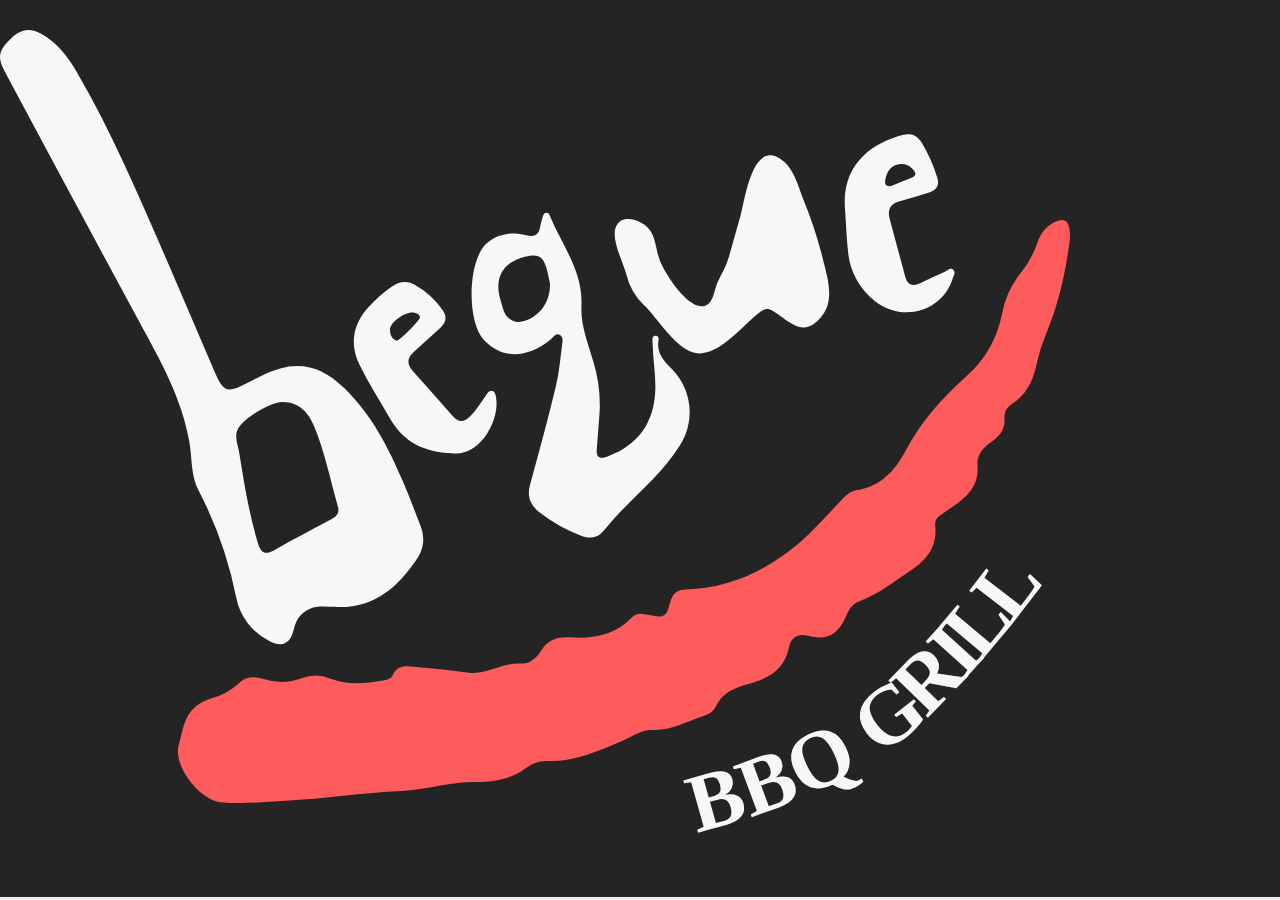
<file: menu.html>
<!DOCTYPE html>
<html lang="en">
<head>
    <meta charset="UTF-8">
    <meta name="viewport" content="width=device-width, initial-scale=1.0">
    <meta http-equiv="X-UA-Compatible" content="ie=edge">
    <link rel="stylesheet" href="style.css">
    <link rel="stylesheet" href="SFMenu.css">
    <title>SF Menu</title>
    <header class="header">
        <img src="logo.svg" alt="logo">
    </header>
</head>
<body>
    
</body>
</html>
</file>
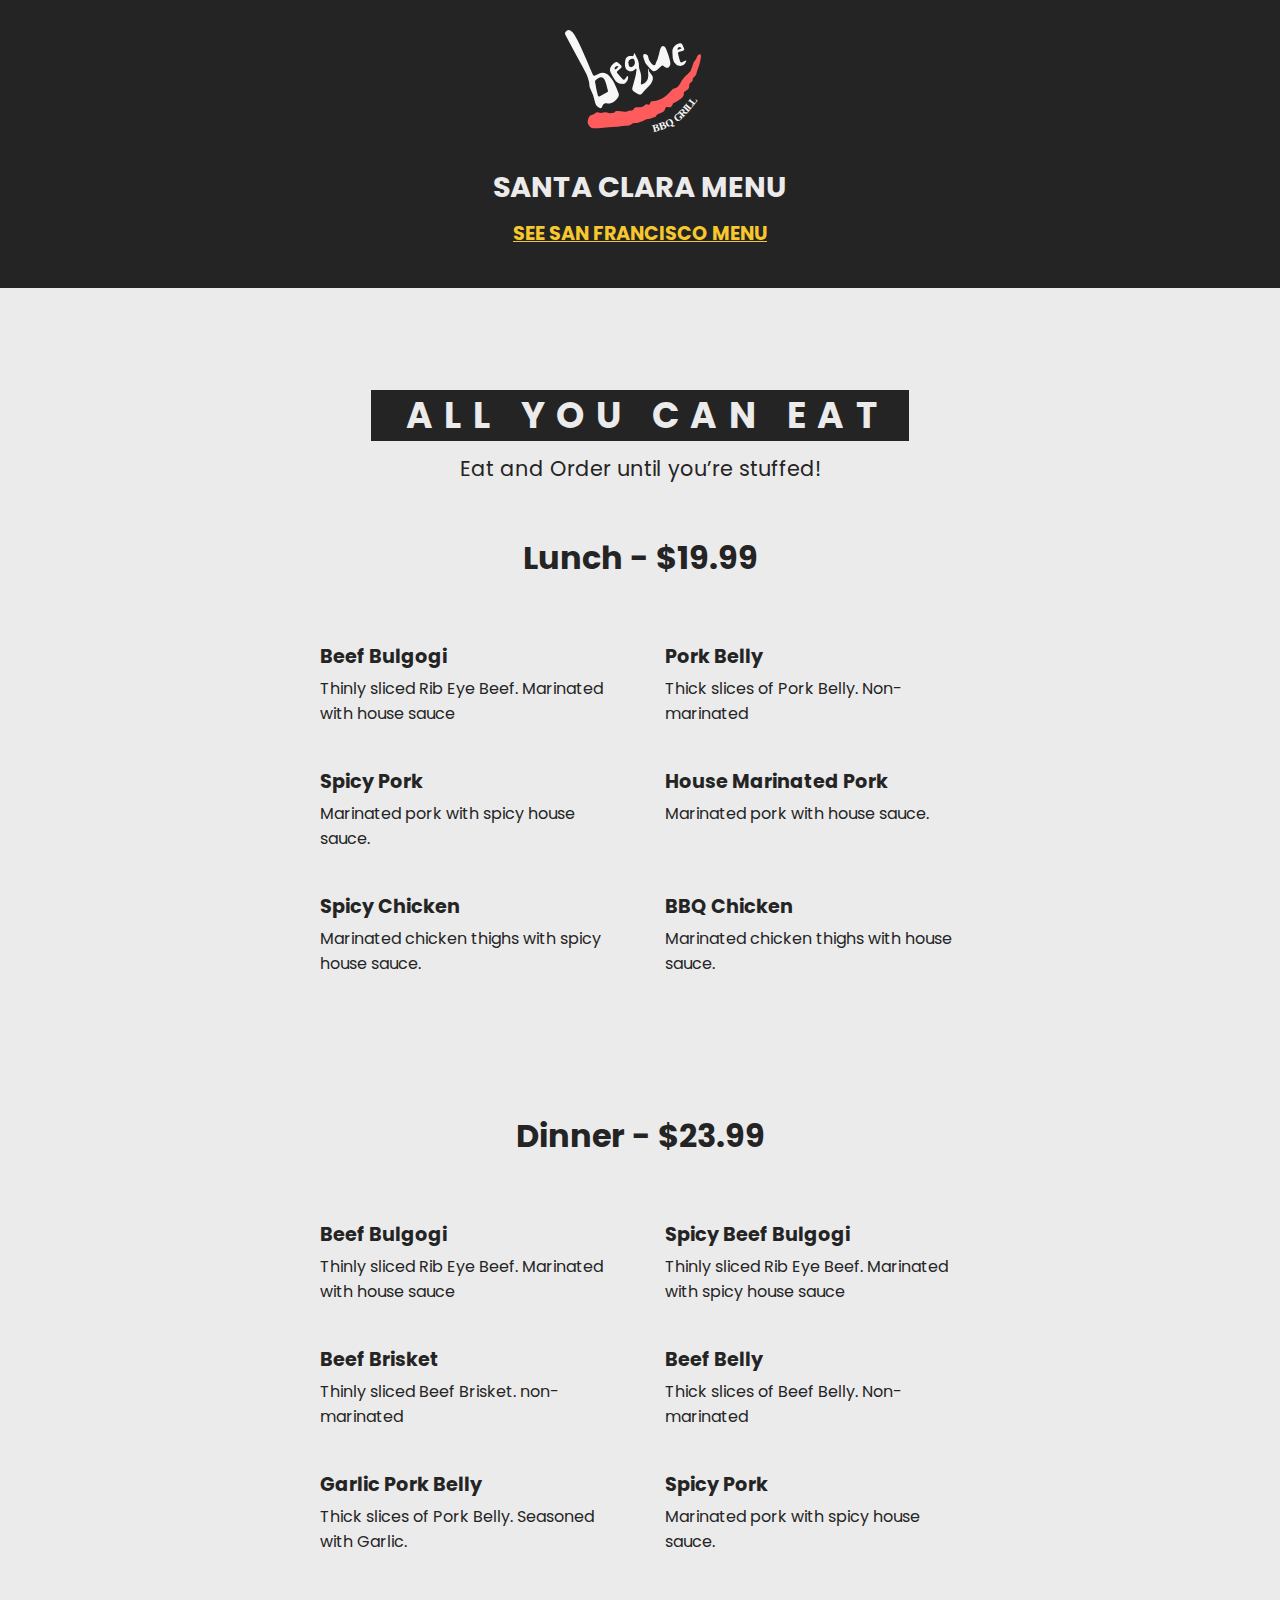
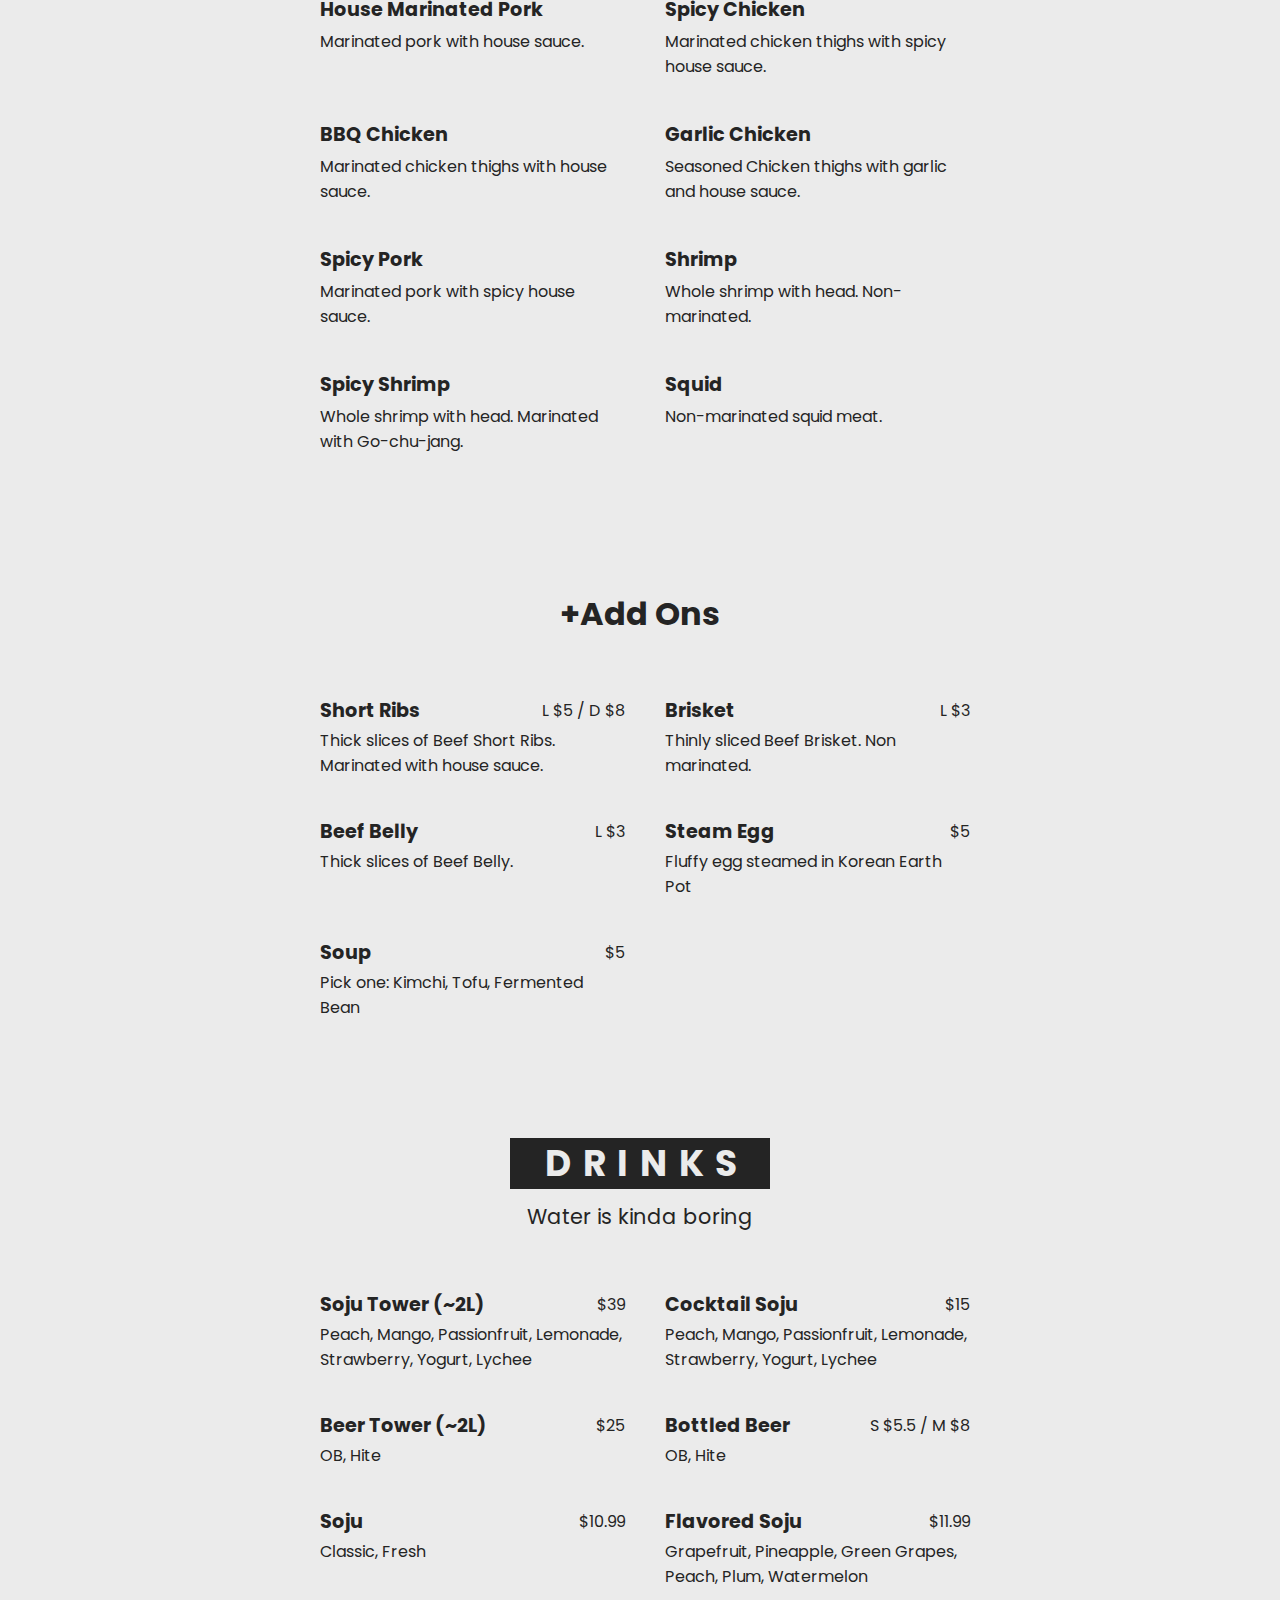
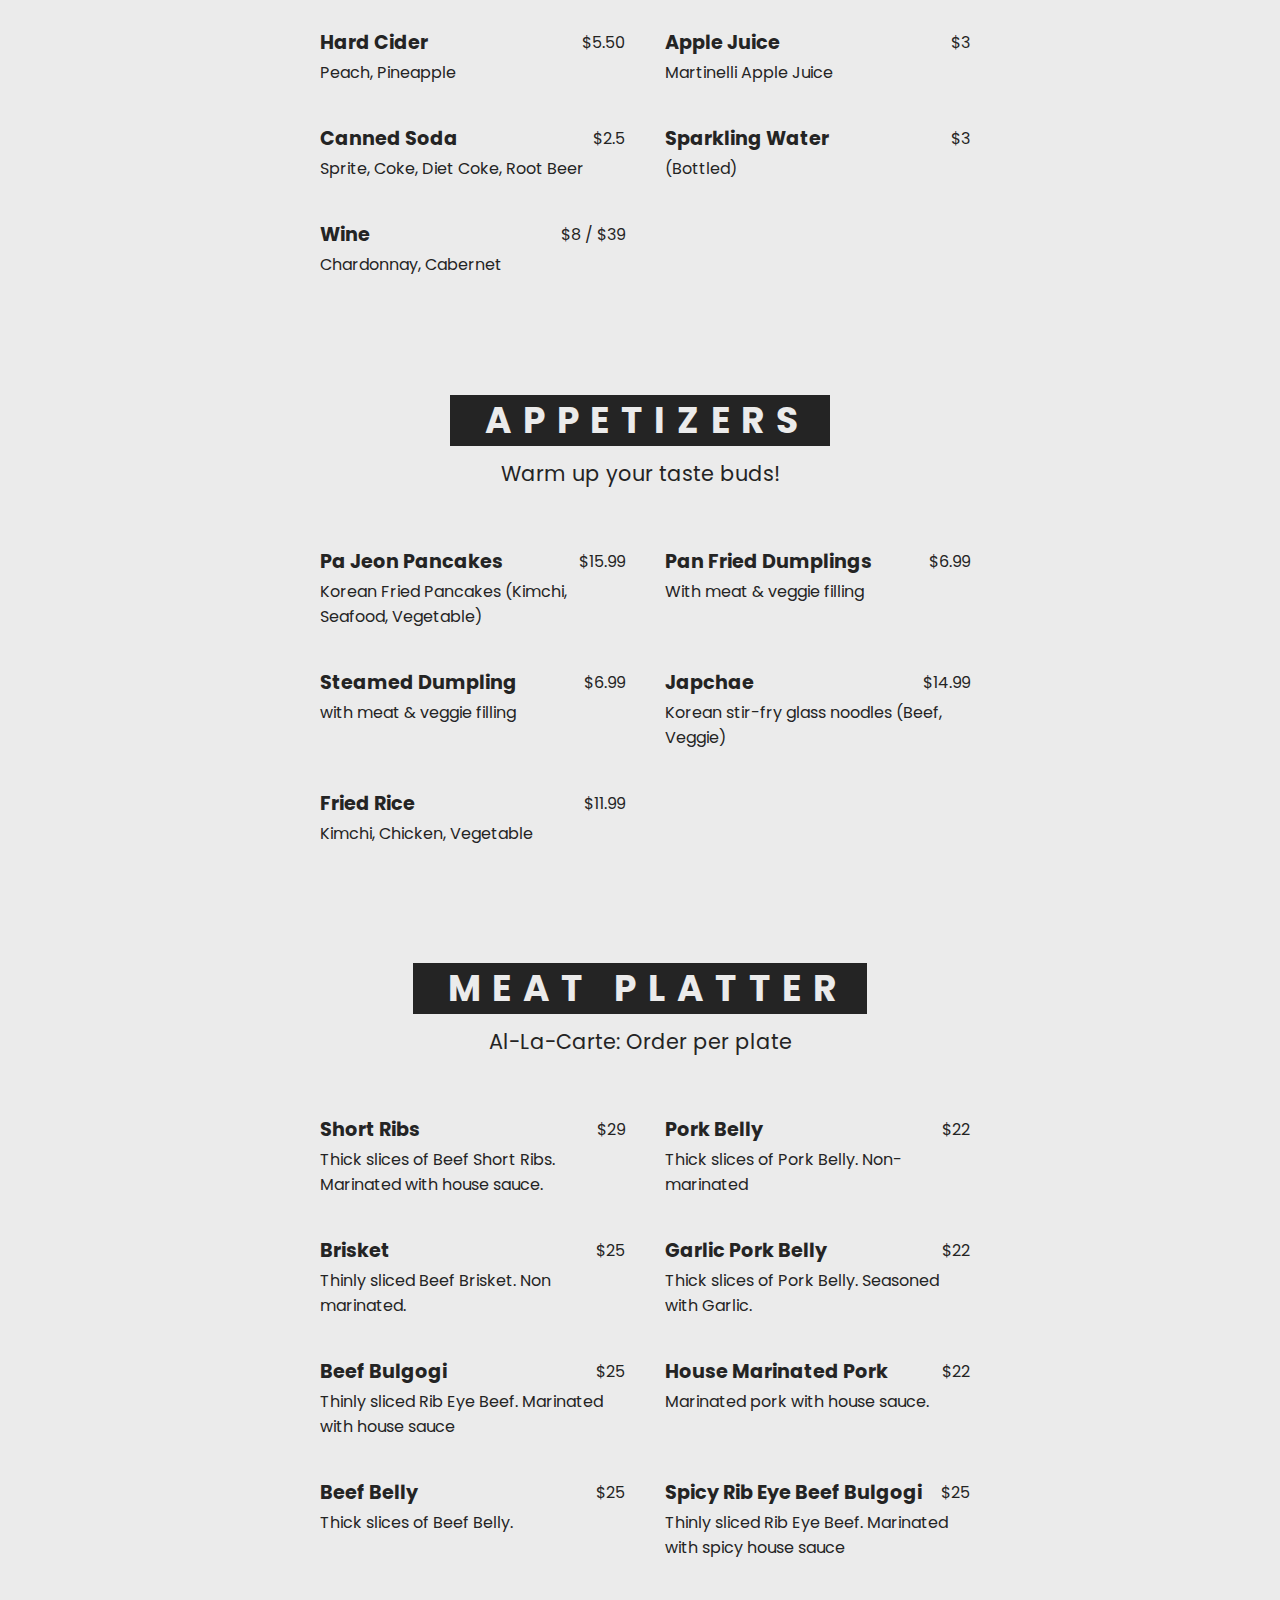
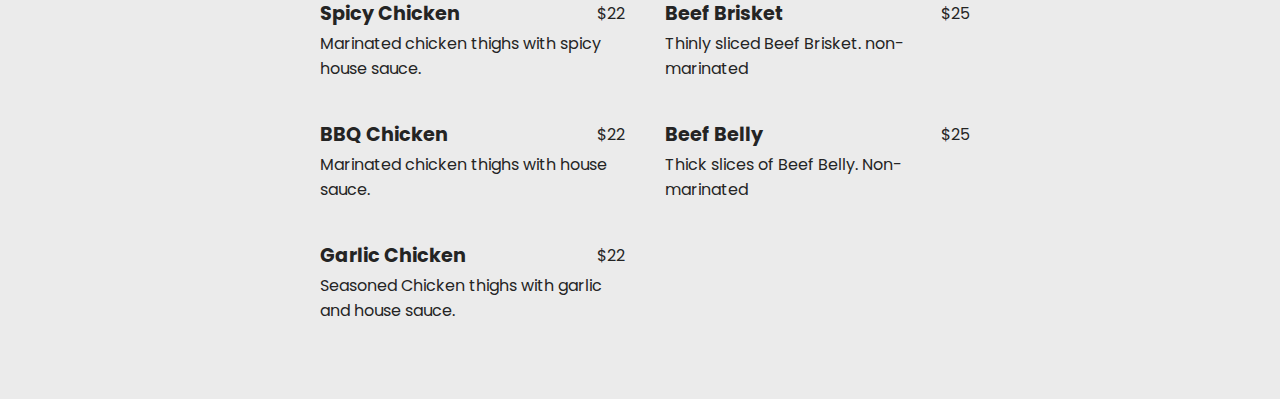
<file: SC_Menu.html>
<!DOCTYPE html>
<html lang="en">

<head>
    <meta charset="UTF-8">
    <meta name="viewport" content="width=device-width, initial-scale=1.0">
    <meta http-equiv="X-UA-Compatible" content="ie=edge">
    <link
    href="https://fonts.googleapis.com/css?family=Poppins:400,400i,500,500i,600,600i,700,700i,800,800i&display=swap"
    rel="stylesheet">
    <link rel="stylesheet" href="style.css">
    <link rel="stylesheet" href="SFMenu.css">
    <title>Santa Clara Menu</title>

</head>

<body>
    <header class="header">
        <a href="index.html"><img class="logo1" src="logo.svg"></a>
        <div class="menu-location">
            <span class ="location-title">SANTA CLARA MENU</span>
            <a href="SF_Menu.html">SEE SAN FRANCISCO MENU</a>
        </div>

    </header>

    <section class="menu-title">
        <h2><span class="highlight">ALL YOU CAN EAT</span></h2>
        <h3>Eat and Order until you’re stuffed!</h3>
        <p class="subheader">Lunch - $19.99</p>
    </section>


    <section class="menu-info">

        <div class="item">
            <p class="item-name">Beef Bulgogi</p>
            <p class="item-description">Thinly sliced Rib Eye Beef. Marinated with house sauce</p>
        </div>
        <div class="item">
            <p class="item-name">Pork Belly</p>
            <p class="item-description">Thick slices of Pork Belly. Non-marinated</p>
        </div>
        <div class="item">
            <p class="item-name">Spicy Pork</p>
            <p class="item-description">Marinated pork with spicy house sauce.</p>
        </div>
        <div class="item">
            <p class="item-name">House Marinated Pork</p>
            <p class="item-description">Marinated pork with house sauce.</p>
        </div>
        <div class="item">
            <p class="item-name">Spicy Chicken</p>
            <p class="item-description">Marinated chicken thighs with spicy house sauce.</p>
        </div>
        <div class="item">
            <p class="item-name">BBQ Chicken</p>
            <p class="item-description">Marinated chicken thighs with house sauce.</p>
        </div>

    </section>

    <section class="menu-title">
        <p class="subheader">Dinner - $23.99</p>
    </section>


    <section class="menu-info">

        <div class="item">
            <p class="item-name">Beef Bulgogi</p>
            <p class="item-description">Thinly sliced Rib Eye Beef. Marinated with house sauce</p>
        </div>
        <div class="item">
            <p class="item-name">Spicy Beef Bulgogi</p>
            <p class="item-description">Thinly sliced Rib Eye Beef. Marinated with spicy house sauce </p>
        </div>
        <div class="item">
            <p class="item-name">Beef Brisket</p>
            <p class="item-description">Thinly sliced Beef Brisket. non-marinated</p>
        </div>
        <div class="item">
            <p class="item-name">Beef Belly</p>
            <p class="item-description">Thick slices of Beef Belly. Non-marinated</p>
        </div>
        <div class="item">
            <p class="item-name">Garlic Pork Belly </p>
            <p class="item-description">Thick slices of Pork Belly. Seasoned with Garlic. </p>
        </div>
        <div class="item">
            <p class="item-name">Spicy Pork</p>
            <p class="item-description">Marinated pork with spicy house sauce. </p>
        </div>
        <div class="item">
            <p class="item-name">House Marinated Pork </p>
            <p class="item-description">Marinated pork with house sauce. </p>
        </div>
        <div class="item">
            <p class="item-name">Spicy Chicken </p>
            <p class="item-description">Marinated chicken thighs with spicy house sauce. </p>
        </div>
        <div class="item">
            <p class="item-name">BBQ Chicken </p>
            <p class="item-description">Marinated chicken thighs with house sauce. </p>
        </div>
        <div class="item">
            <p class="item-name">Garlic Chicken </p>
            <p class="item-description">Seasoned Chicken thighs with garlic and house sauce. </p>
        </div>
        <div class="item">
            <p class="item-name">Spicy Pork</p>
            <p class="item-description">Marinated pork with spicy house sauce.</p>
        </div>
        <div class="item">
            <p class="item-name">Shrimp </p>
            <p class="item-description">Whole shrimp with head. Non-marinated. </p>
        </div>
        <div class="item">
            <p class="item-name">Spicy Shrimp </p>
            <p class="item-description">Whole shrimp with head. Marinated with Go-chu-jang. </p>
        </div>
        <div class="item">
            <p class="item-name">Squid </p>
            <p class="item-description">Non-marinated squid meat. </p>
        </div>

    </section>


    <section class="menu-title">
        <p class="subheader">+Add Ons</p>
    </section>


    <section class="menu-info">

        <div class="item">
            <div class="item-price">
                <p class="item-name">Short Ribs</p>
                <p class="price">L $5 / D $8 </p>
            </div>
            <p class="item-description">Thick slices of Beef Short Ribs. Marinated with house sauce. </p>
        </div>
        <div class="item">
            <div class="item-price">
                <p class="item-name">Brisket</p>
                <p class="price">L $3 </p>
            </div>
            <p class="item-description">Thinly sliced Beef Brisket. Non marinated. </p>
        </div>
        <div class="item">
            <div class="item-price">
                <p class="item-name">Beef Belly</p>
                <p class="price">L $3 </p>
            </div>
            <p class="item-description">Thick slices of Beef Belly. </p>
        </div>
        <div class="item">
            <div class="item-price">
                <p class="item-name">Steam Egg </p>
                <p class="price">$5 </p>
            </div>
            <p class="item-description">Fluffy egg steamed in Korean Earth Pot </p>
        </div>
        <div class="item">
            <div class="item-price">
                <p class="item-name">Soup </p>
                <p class="price">$5</p>
            </div>
            <p class="item-description">Pick one: Kimchi, Tofu, Fermented Bean </p>
        </div>
    </section>

    <section class="menu-title">
        <h2><span class="highlight">DRINKS</span></h2>
        <h3>Water is kinda boring</h3>
    </section>

    <section class="menu-info">

        <div class="item">
            <div class="item-price">
                <p class="item-name">Soju Tower (~2L)</p>
                <p class="price">$39</p>
            </div>
            <p class="item-description">Peach, Mango, Passionfruit, Lemonade, Strawberry, Yogurt, Lychee</p>
        </div>
        <div class="item">
            <div class="item-price">
                <p class="item-name">Cocktail Soju </p>
                <p class="price">$15 </p>
            </div>
            <p class="item-description">Peach, Mango, Passionfruit, Lemonade, Strawberry, Yogurt, Lychee </p>
        </div>
        <div class="item">
            <div class="item-price">
                <p class="item-name">Beer Tower (~2L) </p>
                <p class="price">$25 </p>
            </div>
            <p class="item-description">OB, Hite </p>
        </div>
        <div class="item">
            <div class="item-price">
                <p class="item-name">Bottled Beer </p>
                <p class="price">S $5.5 / M $8 </p>
            </div>
            <p class="item-description">OB, Hite </p>
        </div>
        <div class="item">
            <div class="item-price">
                <p class="item-name">Soju </p>
                <p class="price">$10.99 </p>
            </div>
            <p class="item-description">Classic, Fresh </p>
        </div>
        <div class="item">
            <div class="item-price">
                <p class="item-name">Flavored Soju </p>
                <p class="price">$11.99 </p>
            </div>
            <p class="item-description">Grapefruit, Pineapple, Green Grapes, Peach, Plum, Watermelon </p>
        </div>
        <div class="item">
            <div class="item-price">
                <p class="item-name">Hard Cider </p>
                <p class="price">$5.50 </p>
            </div>
            <p class="item-description">Peach, Pineapple </p>
        </div>
        <div class="item">
            <div class="item-price">
                <p class="item-name">Apple Juice </p>
                <p class="price">$3 </p>
            </div>
            <p class="item-description">Martinelli Apple Juice </p>
        </div>
        <div class="item">
            <div class="item-price">
                <p class="item-name">Canned Soda </p>
                <p class="price">$2.5 </p>
            </div>
            <p class="item-description">Sprite, Coke, Diet Coke, Root Beer </p>
        </div>
        <div class="item">
            <div class="item-price">
                <p class="item-name">Sparkling Water </p>
                <p class="price">$3 </p>
            </div>
            <p class="item-description">(Bottled) </p>
        </div>
        <div class="item">
            <div class="item-price">
                <p class="item-name">Wine </p>
                <p class="price">$8 / $39 </p>
            </div>
            <p class="item-description">Chardonnay, Cabernet </p>
        </div>
    </section>

    <section class="menu-title">
        <h2><span class="highlight">APPETIZERS</span></h2>
        <h3>Warm up your taste buds!</h3>
    </section>

    <section class="menu-info">

        <div class="item">
            <div class="item-price">
                <p class="item-name">Pa Jeon Pancakes </p>
                <p class="price">$15.99</p>
            </div>
            <p class="item-description">Korean Fried Pancakes (Kimchi, Seafood, Vegetable) </p>
        </div>
        <div class="item">
            <div class="item-price">
                <p class="item-name">Pan Fried Dumplings </p>
                <p class="price">$6.99
                </p>
            </div>
            <p class="item-description">With meat & veggie filling </p>
        </div>
        <div class="item">
            <div class="item-price">
                <p class="item-name">Steamed Dumpling </p>
                <p class="price">$6.99 </p>
            </div>
            <p class="item-description">with meat & veggie filling </p>
        </div>
        <div class="item">
            <div class="item-price">
                <p class="item-name">Japchae </p>
                <p class="price">$14.99 </p>
            </div>
            <p class="item-description">Korean stir-fry glass noodles (Beef, Veggie) </p>
        </div>
        <div class="item">
            <div class="item-price">
                <p class="item-name">Fried Rice </p>
                <p class="price">$11.99 </p>
            </div>
            <p class="item-description">Kimchi, Chicken, Vegetable </p>
        </div>
    </section>


    <section class="menu-title">
        <h2><span class="highlight">MEAT PLATTER</span></h2>
        <h3>Al-La-Carte: Order per plate </h3>
    </section>

    <section class="menu-info">

        <div class="item">
            <div class="item-price">
                <p class="item-name">Short Ribs </p>
                <p class="price">$29 </p>
            </div>
            <p class="item-description">Thick slices of Beef Short Ribs. Marinated with house sauce. </p>
        </div>
        <div class="item">
            <div class="item-price">
                <p class="item-name">Pork Belly </p>
                <p class="price">$22 </p>
            </div>
            <p class="item-description">Thick slices of Pork Belly. Non-marinated </p>
        </div>
        <div class="item">
            <div class="item-price">
                <p class="item-name">Brisket </p>
                <p class="price">$25 </p>
            </div>
            <p class="item-description">Thinly sliced Beef Brisket. Non marinated. </p>
        </div>
        <div class="item">
            <div class="item-price">
                <p class="item-name">Garlic Pork Belly </p>
                <p class="price">$22 </p>
            </div>
            <p class="item-description">Thick slices of Pork Belly. Seasoned with Garlic. </p>
        </div>
        <div class="item">
            <div class="item-price">
                <p class="item-name">Beef Bulgogi </p>
                <p class="price">$25 </p>
            </div>
            <p class="item-description">Thinly sliced Rib Eye Beef. Marinated with house sauce
            </p>
        </div>
        <div class="item">
            <div class="item-price">
                <p class="item-name">House Marinated Pork </p>
                <p class="price">$22 </p>
            </div>
            <p class="item-description">Marinated pork with house sauce. </p>
        </div>
        <div class="item">
            <div class="item-price">
                <p class="item-name">Beef Belly </p>
                <p class="price">$25 </p>
            </div>
            <p class="item-description">Thick slices of Beef Belly. </p>
        </div>
        <div class="item">
            <div class="item-price">
                <p class="item-name">Spicy Rib Eye Beef Bulgogi </p>
                <p class="price">$25 </p>
            </div>
            <p class="item-description">Thinly sliced Rib Eye Beef. Marinated with spicy house sauce </p>
        </div>
        <div class="item">
            <div class="item-price">
                <p class="item-name">Spicy Chicken </p>
                <p class="price">$22</p>
            </div>
            <p class="item-description">Marinated chicken thighs with spicy house sauce. </p>
        </div>
        <div class="item">
            <div class="item-price">
                <p class="item-name">Beef Brisket </p>
                <p class="price">$25 </p>
            </div>
            <p class="item-description">Thinly sliced Beef Brisket. non-marinated </p>
        </div>
        <div class="item">
            <div class="item-price">
                <p class="item-name">BBQ Chicken </p>
                <p class="price">$22 </p>
            </div>
            <p class="item-description">Marinated chicken thighs with house sauce. </p>
        </div>
        <div class="item">
            <div class="item-price">
                <p class="item-name">Beef Belly </p>
                <p class="price">$25 </p>
            </div>
            <p class="item-description">Thick slices of Beef Belly. Non-marinated </p>
        </div>
        <div class="item">
            <div class="item-price">
                <p class="item-name">Garlic Chicken </p>
                <p class="price">$22 </p>
            </div>
            <p class="item-description">Seasoned Chicken thighs with garlic and house sauce. </p>
        </div>

    </section>

</body>

</html>
</file>
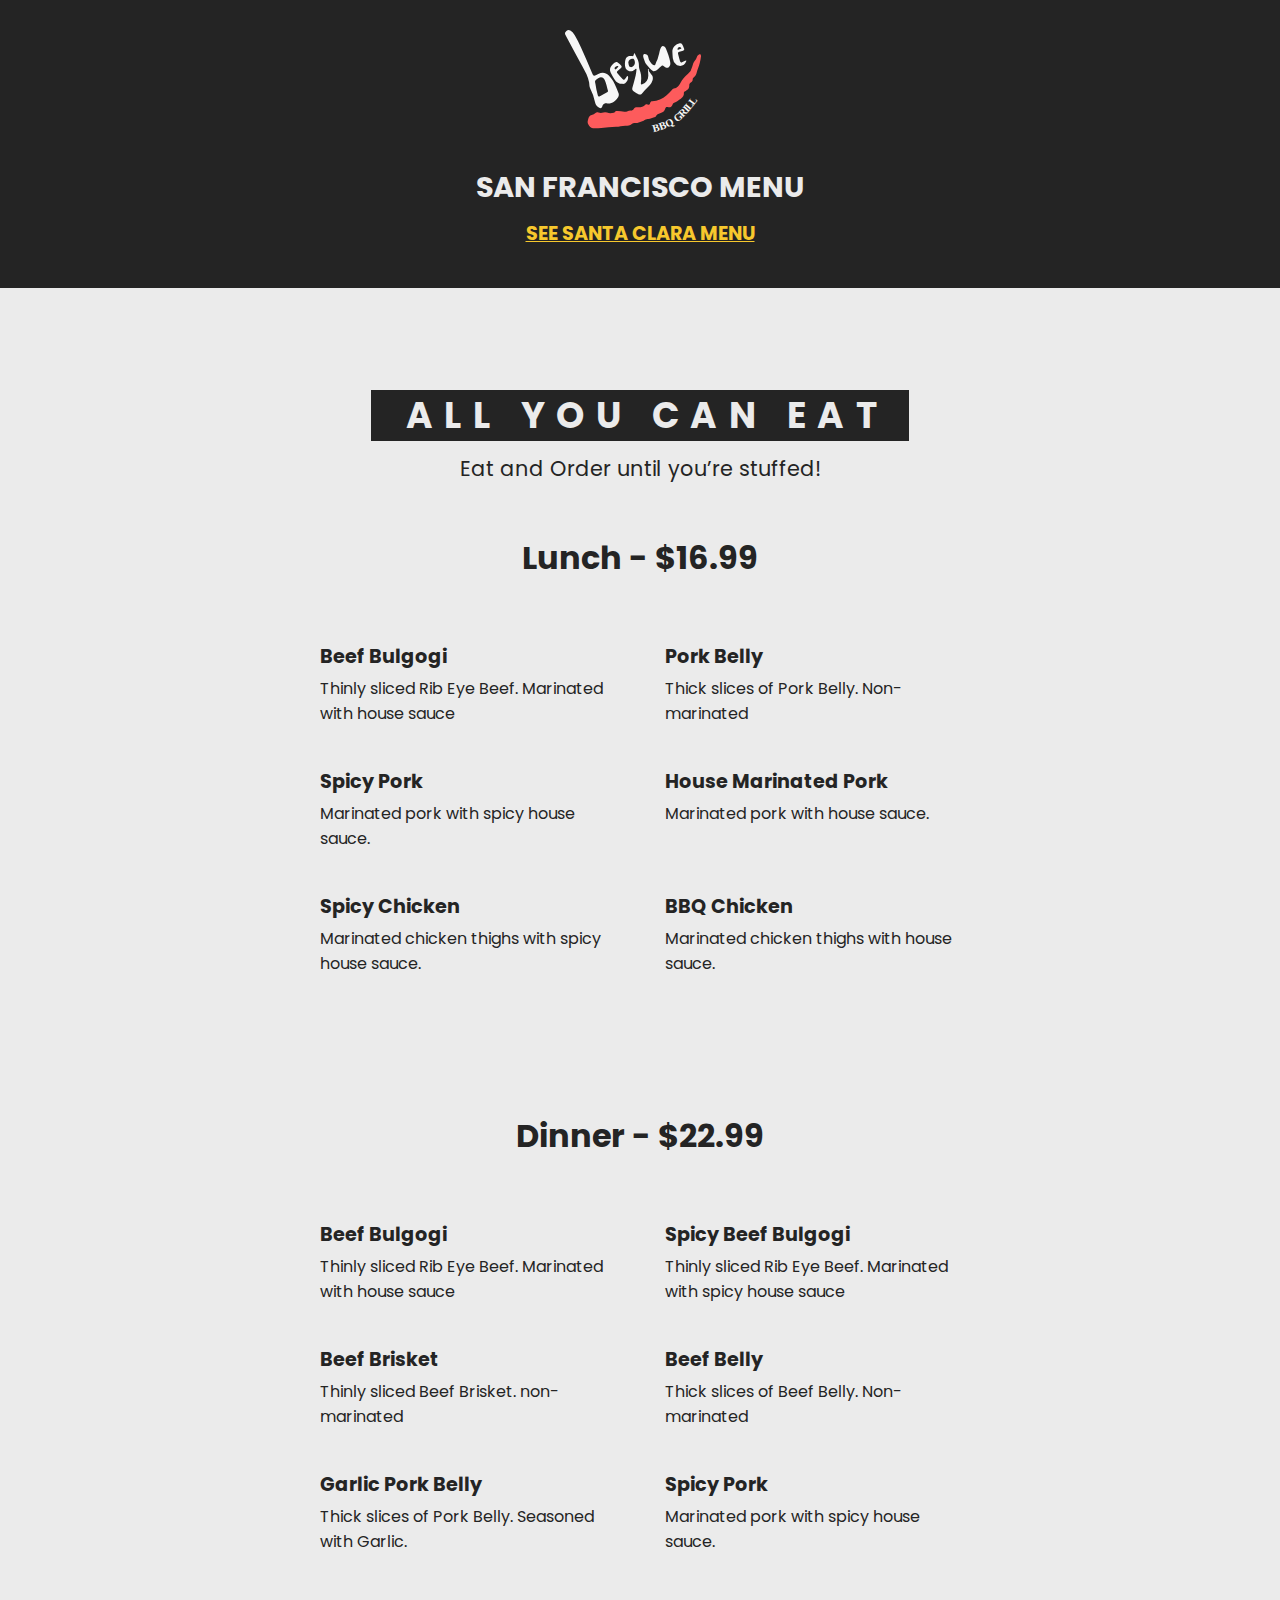
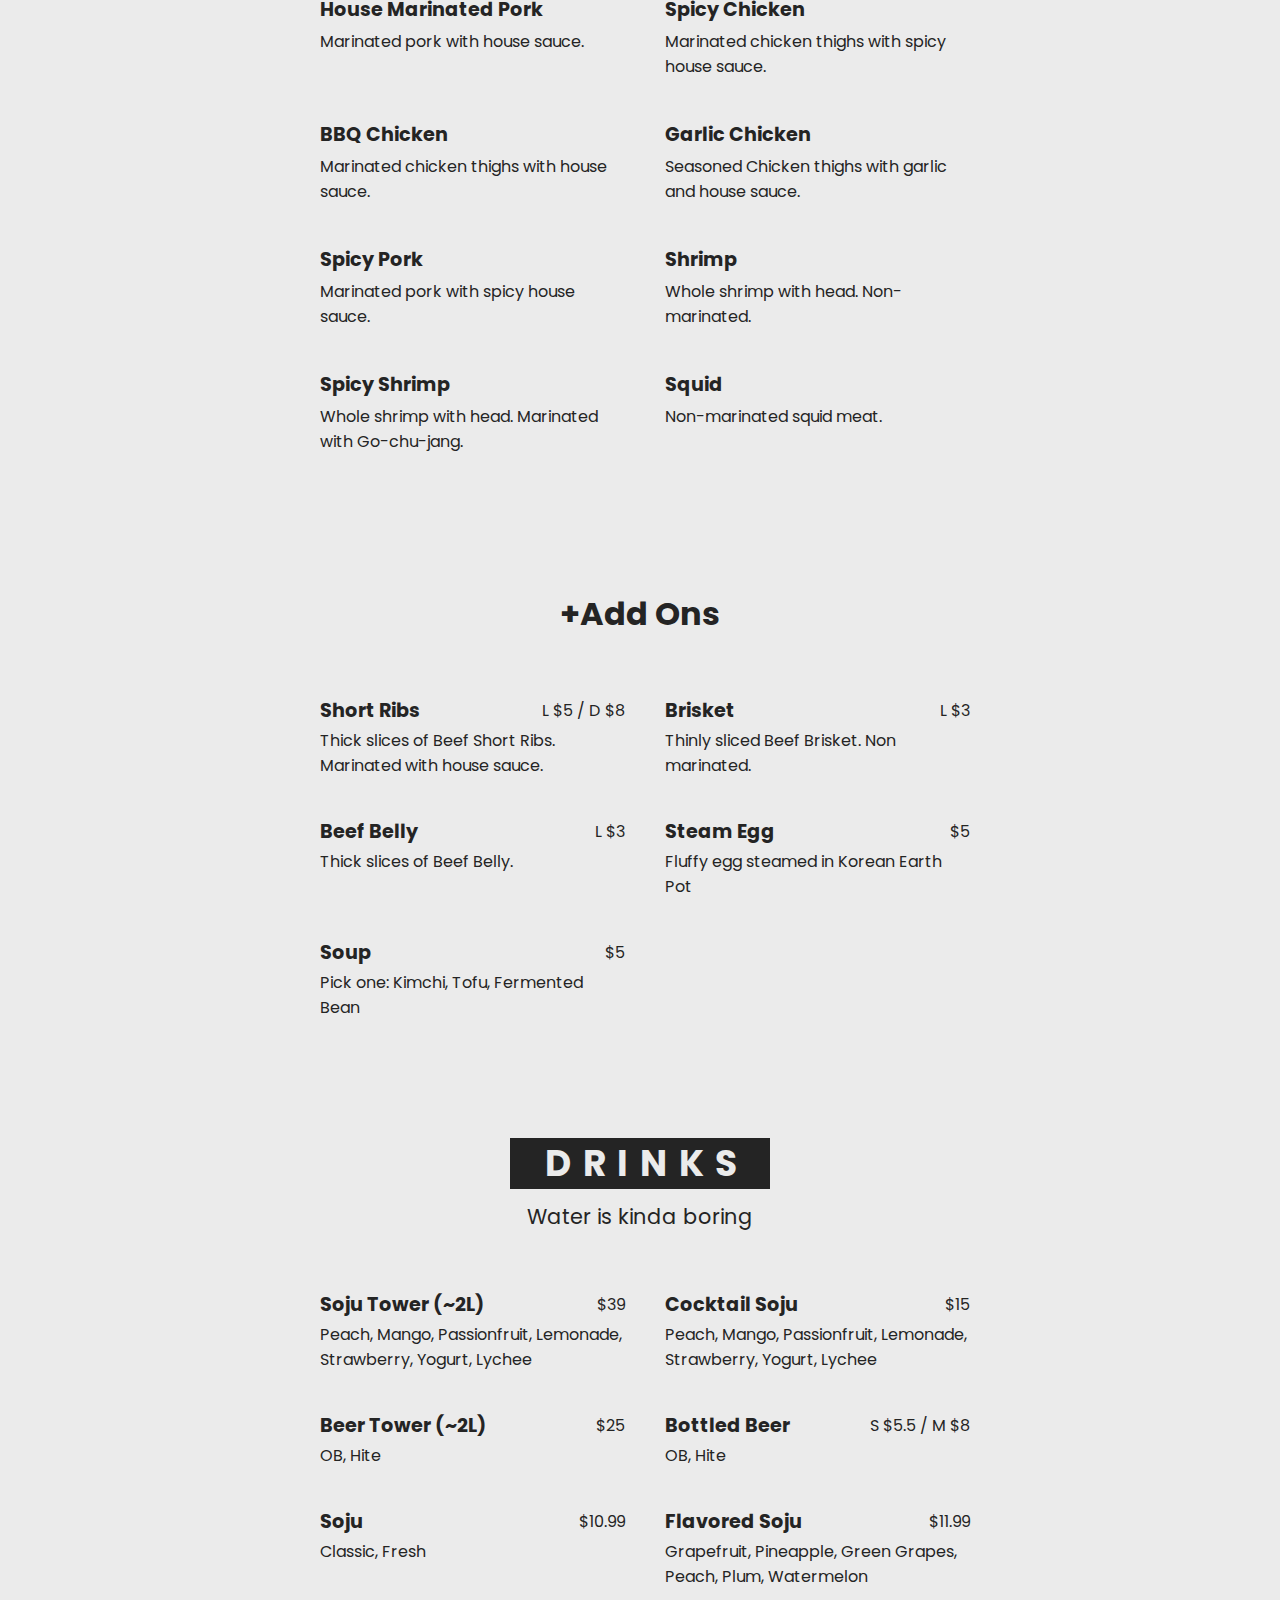
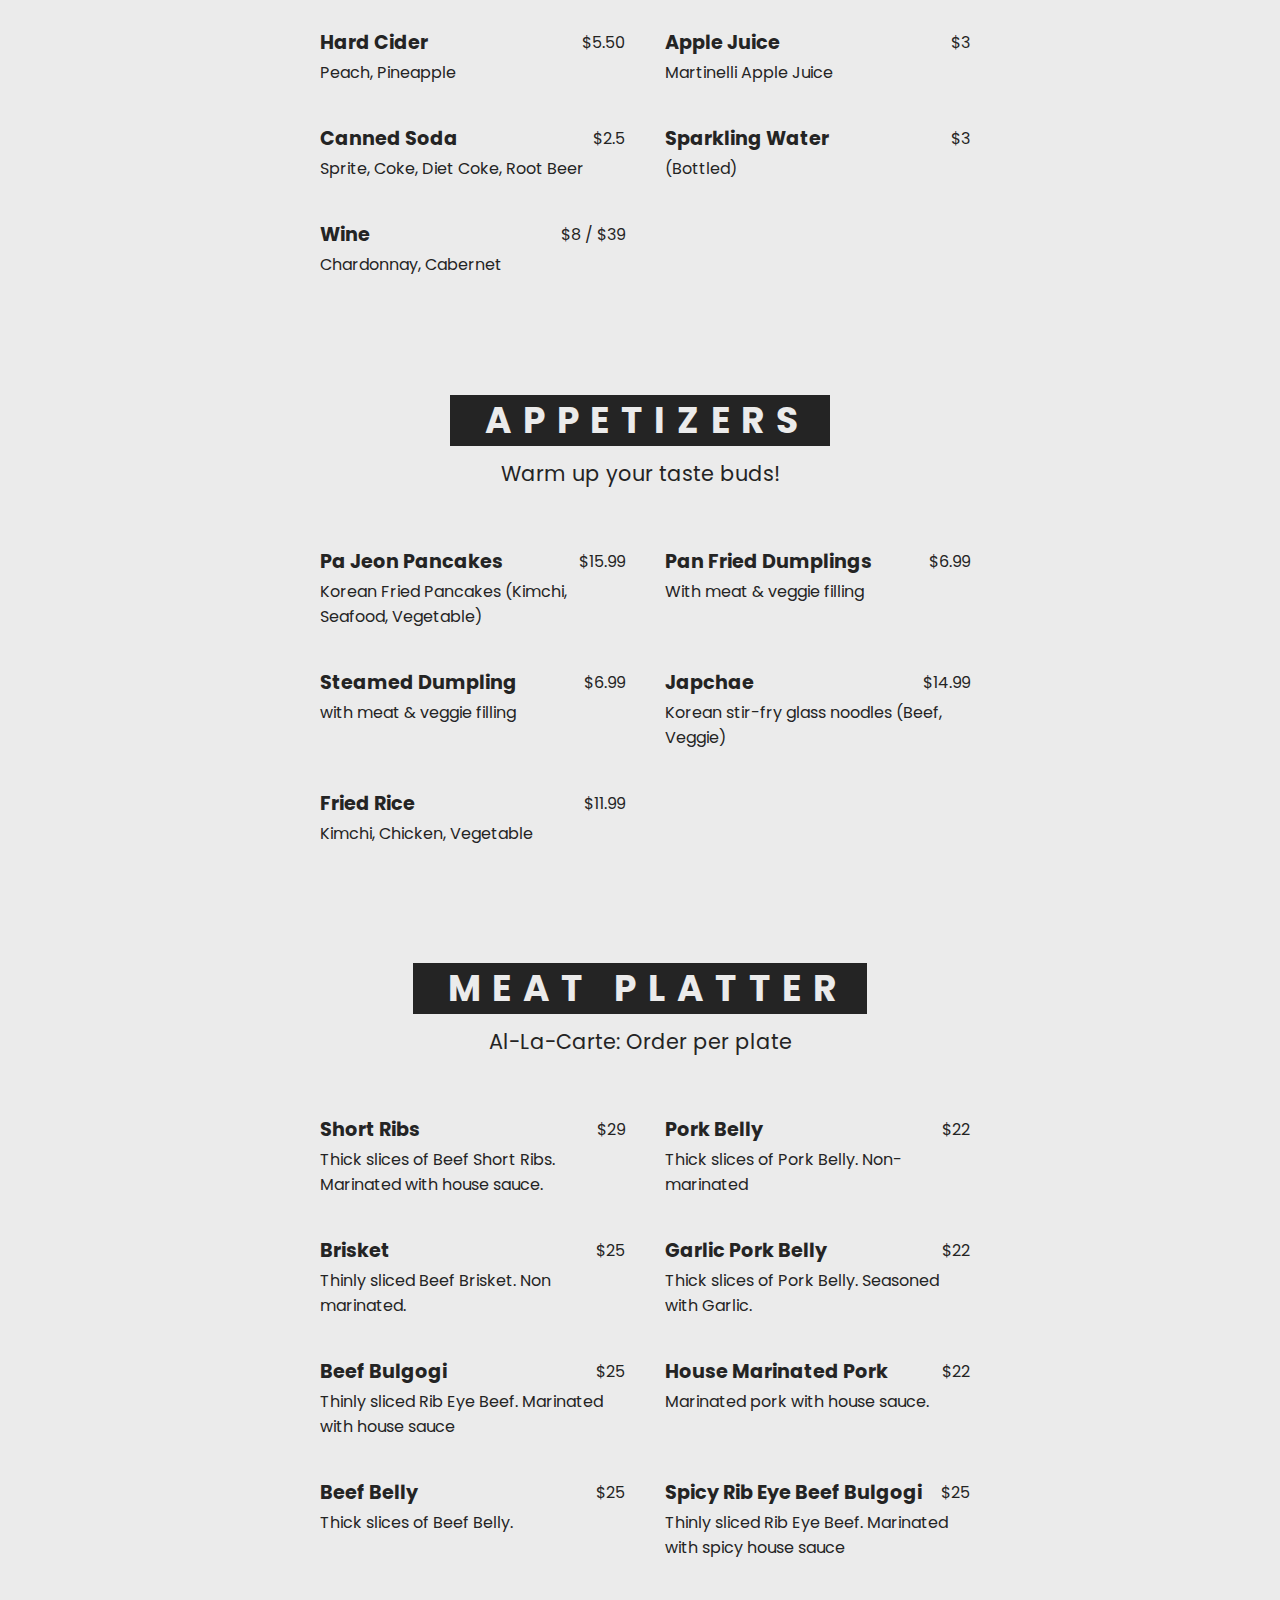
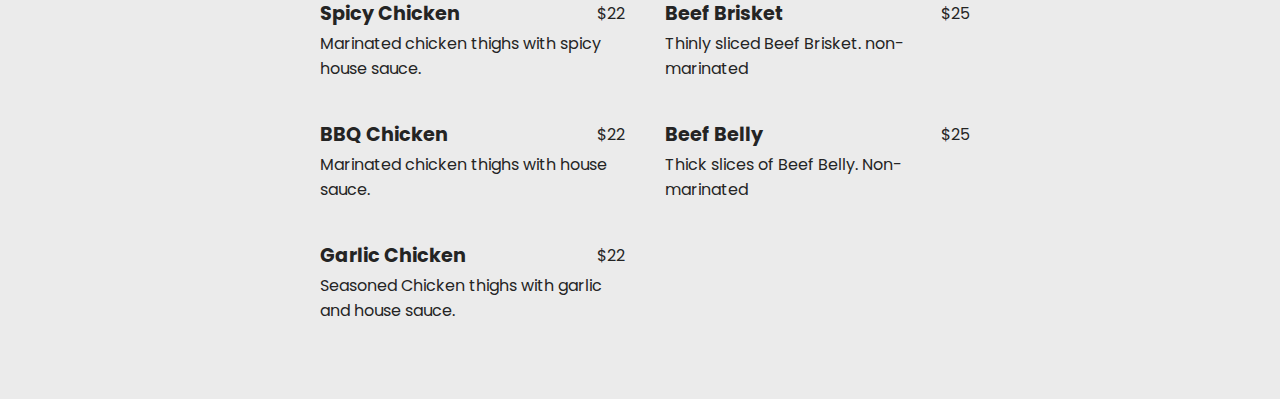
<file: SF_Menu.html>
<!DOCTYPE html>
<html lang="en">

<head>
    <meta charset="UTF-8">
    <meta name="viewport" content="width=device-width, initial-scale=1.0">
    <meta http-equiv="X-UA-Compatible" content="ie=edge">
    <link
    href="https://fonts.googleapis.com/css?family=Poppins:400,400i,500,500i,600,600i,700,700i,800,800i&display=swap"
    rel="stylesheet">
    <link rel="stylesheet" href="style.css">
    <link rel="stylesheet" href="SFMenu.css">
    <title>SF Menu</title>

</head>

<body>
    <header class="header">
        <a href="index.html"><img class="logo1" src="logo.svg"></a>
        <div class="menu-location">
            <span class ="location-title">SAN FRANCISCO MENU</span>
            <a href="SC_Menu.html">SEE SANTA CLARA MENU</a>
        </div>

    </header>

    <section class="menu-title">
        <h2><span class="highlight">ALL YOU CAN EAT</span></h2>
        <h3>Eat and Order until you’re stuffed!</h3>
        <p class="subheader">Lunch - $16.99</p>
    </section>


    <section class="menu-info">

        <div class="item">
            <p class="item-name">Beef Bulgogi</p>
            <p class="item-description">Thinly sliced Rib Eye Beef. Marinated with house sauce</p>
        </div>
        <div class="item">
            <p class="item-name">Pork Belly</p>
            <p class="item-description">Thick slices of Pork Belly. Non-marinated</p>
        </div>
        <div class="item">
            <p class="item-name">Spicy Pork</p>
            <p class="item-description">Marinated pork with spicy house sauce.</p>
        </div>
        <div class="item">
            <p class="item-name">House Marinated Pork</p>
            <p class="item-description">Marinated pork with house sauce.</p>
        </div>
        <div class="item">
            <p class="item-name">Spicy Chicken</p>
            <p class="item-description">Marinated chicken thighs with spicy house sauce.</p>
        </div>
        <div class="item">
            <p class="item-name">BBQ Chicken</p>
            <p class="item-description">Marinated chicken thighs with house sauce.</p>
        </div>

    </section>

    <section class="menu-title">
        <p class="subheader">Dinner - $22.99</p>
    </section>


    <section class="menu-info">

        <div class="item">
            <p class="item-name">Beef Bulgogi</p>
            <p class="item-description">Thinly sliced Rib Eye Beef. Marinated with house sauce</p>
        </div>
        <div class="item">
            <p class="item-name">Spicy Beef Bulgogi</p>
            <p class="item-description">Thinly sliced Rib Eye Beef. Marinated with spicy house sauce </p>
        </div>
        <div class="item">
            <p class="item-name">Beef Brisket</p>
            <p class="item-description">Thinly sliced Beef Brisket. non-marinated</p>
        </div>
        <div class="item">
            <p class="item-name">Beef Belly</p>
            <p class="item-description">Thick slices of Beef Belly. Non-marinated</p>
        </div>
        <div class="item">
            <p class="item-name">Garlic Pork Belly </p>
            <p class="item-description">Thick slices of Pork Belly. Seasoned with Garlic. </p>
        </div>
        <div class="item">
            <p class="item-name">Spicy Pork</p>
            <p class="item-description">Marinated pork with spicy house sauce. </p>
        </div>
        <div class="item">
            <p class="item-name">House Marinated Pork </p>
            <p class="item-description">Marinated pork with house sauce. </p>
        </div>
        <div class="item">
            <p class="item-name">Spicy Chicken </p>
            <p class="item-description">Marinated chicken thighs with spicy house sauce. </p>
        </div>
        <div class="item">
            <p class="item-name">BBQ Chicken </p>
            <p class="item-description">Marinated chicken thighs with house sauce. </p>
        </div>
        <div class="item">
            <p class="item-name">Garlic Chicken </p>
            <p class="item-description">Seasoned Chicken thighs with garlic and house sauce. </p>
        </div>
        <div class="item">
            <p class="item-name">Spicy Pork</p>
            <p class="item-description">Marinated pork with spicy house sauce.</p>
        </div>
        <div class="item">
            <p class="item-name">Shrimp </p>
            <p class="item-description">Whole shrimp with head. Non-marinated. </p>
        </div>
        <div class="item">
            <p class="item-name">Spicy Shrimp </p>
            <p class="item-description">Whole shrimp with head. Marinated with Go-chu-jang. </p>
        </div>
        <div class="item">
            <p class="item-name">Squid </p>
            <p class="item-description">Non-marinated squid meat. </p>
        </div>

    </section>


    <section class="menu-title">
        <p class="subheader">+Add Ons</p>
    </section>


    <section class="menu-info">

        <div class="item">
            <div class="item-price">
                <p class="item-name">Short Ribs</p>
                <p class="price">L $5 / D $8 </p>
            </div>
            <p class="item-description">Thick slices of Beef Short Ribs. Marinated with house sauce. </p>
        </div>
        <div class="item">
            <div class="item-price">
                <p class="item-name">Brisket</p>
                <p class="price">L $3 </p>
            </div>
            <p class="item-description">Thinly sliced Beef Brisket. Non marinated. </p>
        </div>
        <div class="item">
            <div class="item-price">
                <p class="item-name">Beef Belly</p>
                <p class="price">L $3 </p>
            </div>
            <p class="item-description">Thick slices of Beef Belly. </p>
        </div>
        <div class="item">
            <div class="item-price">
                <p class="item-name">Steam Egg </p>
                <p class="price">$5 </p>
            </div>
            <p class="item-description">Fluffy egg steamed in Korean Earth Pot </p>
        </div>
        <div class="item">
            <div class="item-price">
                <p class="item-name">Soup </p>
                <p class="price">$5</p>
            </div>
            <p class="item-description">Pick one: Kimchi, Tofu, Fermented Bean </p>
        </div>
    </section>

    <section class="menu-title">
        <h2><span class="highlight">DRINKS</span></h2>
        <h3>Water is kinda boring</h3>
    </section>

    <section class="menu-info">

        <div class="item">
            <div class="item-price">
                <p class="item-name">Soju Tower (~2L)</p>
                <p class="price">$39</p>
            </div>
            <p class="item-description">Peach, Mango, Passionfruit, Lemonade, Strawberry, Yogurt, Lychee</p>
        </div>
        <div class="item">
            <div class="item-price">
                <p class="item-name">Cocktail Soju </p>
                <p class="price">$15 </p>
            </div>
            <p class="item-description">Peach, Mango, Passionfruit, Lemonade, Strawberry, Yogurt, Lychee </p>
        </div>
        <div class="item">
            <div class="item-price">
                <p class="item-name">Beer Tower (~2L) </p>
                <p class="price">$25 </p>
            </div>
            <p class="item-description">OB, Hite </p>
        </div>
        <div class="item">
            <div class="item-price">
                <p class="item-name">Bottled Beer </p>
                <p class="price">S $5.5 / M $8 </p>
            </div>
            <p class="item-description">OB, Hite </p>
        </div>
        <div class="item">
            <div class="item-price">
                <p class="item-name">Soju </p>
                <p class="price">$10.99 </p>
            </div>
            <p class="item-description">Classic, Fresh </p>
        </div>
        <div class="item">
            <div class="item-price">
                <p class="item-name">Flavored Soju </p>
                <p class="price">$11.99 </p>
            </div>
            <p class="item-description">Grapefruit, Pineapple, Green Grapes, Peach, Plum, Watermelon </p>
        </div>
        <div class="item">
            <div class="item-price">
                <p class="item-name">Hard Cider </p>
                <p class="price">$5.50 </p>
            </div>
            <p class="item-description">Peach, Pineapple </p>
        </div>
        <div class="item">
            <div class="item-price">
                <p class="item-name">Apple Juice </p>
                <p class="price">$3 </p>
            </div>
            <p class="item-description">Martinelli Apple Juice </p>
        </div>
        <div class="item">
            <div class="item-price">
                <p class="item-name">Canned Soda </p>
                <p class="price">$2.5 </p>
            </div>
            <p class="item-description">Sprite, Coke, Diet Coke, Root Beer </p>
        </div>
        <div class="item">
            <div class="item-price">
                <p class="item-name">Sparkling Water </p>
                <p class="price">$3 </p>
            </div>
            <p class="item-description">(Bottled) </p>
        </div>
        <div class="item">
            <div class="item-price">
                <p class="item-name">Wine </p>
                <p class="price">$8 / $39 </p>
            </div>
            <p class="item-description">Chardonnay, Cabernet </p>
        </div>
    </section>

    <section class="menu-title">
        <h2><span class="highlight">APPETIZERS</span></h2>
        <h3>Warm up your taste buds!</h3>
    </section>

    <section class="menu-info">

        <div class="item">
            <div class="item-price">
                <p class="item-name">Pa Jeon Pancakes </p>
                <p class="price">$15.99</p>
            </div>
            <p class="item-description">Korean Fried Pancakes (Kimchi, Seafood, Vegetable) </p>
        </div>
        <div class="item">
            <div class="item-price">
                <p class="item-name">Pan Fried Dumplings </p>
                <p class="price">$6.99
                </p>
            </div>
            <p class="item-description">With meat & veggie filling </p>
        </div>
        <div class="item">
            <div class="item-price">
                <p class="item-name">Steamed Dumpling </p>
                <p class="price">$6.99 </p>
            </div>
            <p class="item-description">with meat & veggie filling </p>
        </div>
        <div class="item">
            <div class="item-price">
                <p class="item-name">Japchae </p>
                <p class="price">$14.99 </p>
            </div>
            <p class="item-description">Korean stir-fry glass noodles (Beef, Veggie) </p>
        </div>
        <div class="item">
            <div class="item-price">
                <p class="item-name">Fried Rice </p>
                <p class="price">$11.99 </p>
            </div>
            <p class="item-description">Kimchi, Chicken, Vegetable </p>
        </div>
    </section>


    <section class="menu-title">
        <h2><span class="highlight">MEAT PLATTER</span></h2>
        <h3>Al-La-Carte: Order per plate </h3>
    </section>

    <section class="menu-info">

        <div class="item">
            <div class="item-price">
                <p class="item-name">Short Ribs </p>
                <p class="price">$29 </p>
            </div>
            <p class="item-description">Thick slices of Beef Short Ribs. Marinated with house sauce. </p>
        </div>
        <div class="item">
            <div class="item-price">
                <p class="item-name">Pork Belly </p>
                <p class="price">$22 </p>
            </div>
            <p class="item-description">Thick slices of Pork Belly. Non-marinated </p>
        </div>
        <div class="item">
            <div class="item-price">
                <p class="item-name">Brisket </p>
                <p class="price">$25 </p>
            </div>
            <p class="item-description">Thinly sliced Beef Brisket. Non marinated. </p>
        </div>
        <div class="item">
            <div class="item-price">
                <p class="item-name">Garlic Pork Belly </p>
                <p class="price">$22 </p>
            </div>
            <p class="item-description">Thick slices of Pork Belly. Seasoned with Garlic. </p>
        </div>
        <div class="item">
            <div class="item-price">
                <p class="item-name">Beef Bulgogi </p>
                <p class="price">$25 </p>
            </div>
            <p class="item-description">Thinly sliced Rib Eye Beef. Marinated with house sauce
            </p>
        </div>
        <div class="item">
            <div class="item-price">
                <p class="item-name">House Marinated Pork </p>
                <p class="price">$22 </p>
            </div>
            <p class="item-description">Marinated pork with house sauce. </p>
        </div>
        <div class="item">
            <div class="item-price">
                <p class="item-name">Beef Belly </p>
                <p class="price">$25 </p>
            </div>
            <p class="item-description">Thick slices of Beef Belly. </p>
        </div>
        <div class="item">
            <div class="item-price">
                <p class="item-name">Spicy Rib Eye Beef Bulgogi </p>
                <p class="price">$25 </p>
            </div>
            <p class="item-description">Thinly sliced Rib Eye Beef. Marinated with spicy house sauce </p>
        </div>
        <div class="item">
            <div class="item-price">
                <p class="item-name">Spicy Chicken </p>
                <p class="price">$22</p>
            </div>
            <p class="item-description">Marinated chicken thighs with spicy house sauce. </p>
        </div>
        <div class="item">
            <div class="item-price">
                <p class="item-name">Beef Brisket </p>
                <p class="price">$25 </p>
            </div>
            <p class="item-description">Thinly sliced Beef Brisket. non-marinated </p>
        </div>
        <div class="item">
            <div class="item-price">
                <p class="item-name">BBQ Chicken </p>
                <p class="price">$22 </p>
            </div>
            <p class="item-description">Marinated chicken thighs with house sauce. </p>
        </div>
        <div class="item">
            <div class="item-price">
                <p class="item-name">Beef Belly </p>
                <p class="price">$25 </p>
            </div>
            <p class="item-description">Thick slices of Beef Belly. Non-marinated </p>
        </div>
        <div class="item">
            <div class="item-price">
                <p class="item-name">Garlic Chicken </p>
                <p class="price">$22 </p>
            </div>
            <p class="item-description">Seasoned Chicken thighs with garlic and house sauce. </p>
        </div>

    </section>

</body>

</html>
</file>
<file: style.css>
body {
  margin: 0;
  font-family: 'Poppins';
  font-size: 16px;
  color: #242424;
  background-color: #EBEBEB;
}

ul {
  list-style-type: none;
  padding-left: 0;
}

h2 {
  font-size: 2.25em;
  letter-spacing: 0.32em;
  text-align: center;
}

fieldset {
  border: 0;
}

.feedback {
  display: -webkit-box;
  display: -ms-flexbox;
  display: flex;
  -webkit-box-orient: vertical;
  -webkit-box-direction: normal;
      -ms-flex-direction: column;
          flex-direction: column;
  -webkit-box-pack: center;
      -ms-flex-pack: center;
          justify-content: center;
  text-align: center;
  margin: 0 auto;
  width: 50%;
}

.feedback > h1 {
  display: block;
}

textarea {
  resize: none;
  border: none;
  margin: 0 0 20px 0;
  padding: 20px;
  font-size: 1.3em;
  width: 100%;
}

.button {
  border: none;
  letter-spacing: 5px;
  padding: 1rem 1.5rem;
  margin: 50px auto;
  text-align: center;
  text-decoration: none;
  background: #ff4d4d;
  color: white;
  font-size: 1rem;
  font-weight: 600;
}

.landing-page {
  padding: 50px 65px 120px 65px;
  background-color: #242424;
  display: -webkit-box;
  display: -ms-flexbox;
  display: flex;
}

.hero {
  width: 100%;
}

.main-content {
  margin-left: 45px;
  width: 100%;
}

.logo {
  width: 195px;
  height: 165px;
}

.main-content > h1 {
  font-size: 2.5em;
  font-weight: 600;
  color: #EBEBEB;
  margin-bottom: 40px;
}

.social > a > img {
  margin-right: 30px;
  margin-bottom: 40px;
}

.CTA {
  font-size: 1.5em;
  color: #f7c82d;
  text-decoration: none;
  font-weight: 600;
  margin-right: 20px;
  border-bottom: solid;
}

.about-us {
  display: -webkit-box;
  display: -ms-flexbox;
  display: flex;
  -webkit-box-pack: center;
      -ms-flex-pack: center;
          justify-content: center;
  margin: 100px;
}

.description {
  display: -webkit-box;
  display: -ms-flexbox;
  display: flex;
  -webkit-box-orient: vertical;
  -webkit-box-direction: normal;
      -ms-flex-direction: column;
          flex-direction: column;
  width: 50%;
  margin-left: 85px;
}

.description > h1 {
  margin: 0;
}

.image {
  width: 60%;
  height: 30vw;
  margin: 0;
  background-image: url("beque.jpeg");
  background-size: cover;
  background-repeat: no-repeat;
  background-position: 50% 50%;
}

.description > h2 {
  text-align: left;
  margin: 0;
  width: 100%;
  font-size: 1.9em;
}

.about-us > p {
  width: 50%;
}

.menu {
  margin: 50px;
}

.menu > h2 {
  display: -webkit-box;
  display: -ms-flexbox;
  display: flex;
  -webkit-box-pack: center;
      -ms-flex-pack: center;
          justify-content: center;
  margin-top: 200px;
}

.highlight {
  background-color: #242424;
  color: #EBEBEB;
  padding: 0 20px 0 35px;
}

.location {
  display: -webkit-box;
  display: -ms-flexbox;
  display: flex;
  -ms-flex-pack: distribute;
      justify-content: space-around;
}

.details {
  width: 40%;
}

.map {
  width: 100%;
  height: 300px;
  background-color: lightblue;
  margin-top: 80px;
}

.info {
  margin-top: 40px;
}

h4 {
  font-size: 1.5em;
  font-weight: 600;
  margin: 0;
  text-decoration: underline;
}

.icons {
  height: 1.5em;
  margin: 5px 30px 0 0;
}

.address {
  display: -webkit-box;
  display: -ms-flexbox;
  display: flex;
  margin-bottom: 30px;
}

.address > a {
  color: #242424;
}

.address > .icons {
  height: 1.8em;
}

.hours {
  display: -webkit-box;
  display: -ms-flexbox;
  display: flex;
  margin-bottom: 30px;
}

.hours-details > h4 {
  text-decoration: none;
}

.hours-details > p {
  margin: 0;
  font-weight: 500;
}

.hours-columns {
  display: -webkit-box;
  display: -ms-flexbox;
  display: flex;
  width: 100%;
}

.hours-details {
  display: -webkit-box;
  display: -ms-flexbox;
  display: flex;
  -webkit-box-orient: vertical;
  -webkit-box-direction: normal;
      -ms-flex-direction: column;
          flex-direction: column;
  margin-right: 30px;
}

.phone {
  display: -webkit-box;
  display: -ms-flexbox;
  display: flex;
  margin-bottom: 30px;
}

.footer {
  background-color: #242424;
  color: #EBEBEB;
  padding: 100px 0 100px 0;
  margin: 20px 0;
}

.footer > h2 {
  margin-bottom: 20px;
}

.footer > .social {
  display: -webkit-box;
  display: -ms-flexbox;
  display: flex;
  -webkit-box-pack: center;
      -ms-flex-pack: center;
          justify-content: center;
}

img {
  margin-right: 100px;
}

.footer > .social > img {
  margin-right: 500px;
}

.footer > .anchors {
  display: -webkit-box;
  display: -ms-flexbox;
  display: flex;
  -webkit-box-pack: center;
      -ms-flex-pack: center;
          justify-content: center;
  margin: 180px 0 50px 0;
}

.anchors > p {
  padding: 20px;
  text-decoration: underline;
}

@media (max-width: 1000px) {
  .image {
    width: 40vw;
    height: 25vw;
  }
  body {
    font-size: 14px;
  }
  .hero {
    height: 50vw;
  }
  .landing-page {
    padding: 25px 25px 80px 25px;
    -webkit-box-orient: vertical;
    -webkit-box-direction: normal;
        -ms-flex-direction: column;
            flex-direction: column;
  }
  .main-content {
    margin: 10px 0 0 0;
  }
  .logo {
    width: 130px;
    margin: 0 auto;
  }
  .about-us {
    margin: 50px 50px;
    -webkit-box-pack: center;
        -ms-flex-pack: center;
            justify-content: center;
  }
  .description {
    margin-left: 40px;
    width: 45%;
  }
  .location {
    -webkit-box-orient: vertical;
    -webkit-box-direction: normal;
        -ms-flex-direction: column;
            flex-direction: column;
  }
  .details {
    width: 100%;
  }
}

@media (max-width: 750px) {
  .about-us {
    -webkit-box-orient: vertical;
    -webkit-box-direction: normal;
        -ms-flex-direction: column;
            flex-direction: column;
  }
  .about-us > .image {
    margin: 0 auto;
    width: 100%;
  }
  .description {
    margin: 30px auto;
    width: 100%;
  }
  .description > h2 {
    text-align: center;
  }
}

@media (max-width: 500px) {
  .image {
    width: 50vw;
    height: 40vw;
    background-color: pink;
    margin: 0;
  }
  .feedback {
    width: 80%;
  }
  textarea {
    width: 85%;
  }
  .menu-links {
    display: -webkit-box;
    display: -ms-flexbox;
    display: flex;
    -webkit-box-orient: vertical;
    -webkit-box-direction: normal;
        -ms-flex-direction: column;
            flex-direction: column;
  }
  .CTA {
    margin-bottom: 20px;
    border: none;
    text-decoration: underline;
  }
  .main-content > h1 {
    font-size: 1.9em;
  }
  h2 {
    font-size: 1.8em;
  }
  .menu > h2 {
    margin: 30px 0 0 0;
  }
  .about-us {
    margin: 50px auto;
    width: 80%;
  }
  .description > h2 {
    font-size: 1.7em;
  }
  .hours-columns {
    -webkit-box-orient: vertical;
    -webkit-box-direction: normal;
        -ms-flex-direction: column;
            flex-direction: column;
  }
  .hours-details {
    margin-bottom: 20px;
  }
}
/*# sourceMappingURL=style.css.map */
</file>
<file: SFMenu.css>
body {
  margin: 0;
}

h2 {
  font-size: 2.25em;
  margin-bottom: 10px;
}

h3 {
  margin: 0 auto;
  font-size: 1.3em;
  font-weight: 400;
}

.header {
  padding: 30px 0;
  background-color: #242424;
}

.subheader {
  margin: 50px auto 0 auto;
  font-size: 2em;
  font-weight: 700;
}

.logo1 {
  width: 150px;
  display: block;
  margin: 0 auto 30px auto;
}

.menu-location {
  display: -webkit-box;
  display: -ms-flexbox;
  display: flex;
  -webkit-box-orient: vertical;
  -webkit-box-direction: normal;
      -ms-flex-direction: column;
          flex-direction: column;
  -webkit-box-pack: center;
      -ms-flex-pack: center;
          justify-content: center;
  width: 60%;
  margin: 0 auto;
  text-align: center;
}

.location-title {
  color: #EBEBEB;
  font-size: 1.8em;
  font-weight: 700;
}

.menu-location > a {
  font-size: 1.2em;
  font-weight: 700;
  color: #f7c82d;
  margin: 10px auto;
}

.menu-title {
  display: -webkit-box;
  display: -ms-flexbox;
  display: flex;
  -webkit-box-orient: vertical;
  -webkit-box-direction: normal;
      -ms-flex-direction: column;
          flex-direction: column;
  -ms-flex-line-pack: center;
      align-content: center;
  margin: 70px 0 0 0;
}

.menu-info {
  width: 50%;
  margin: 60px auto;
  display: -ms-grid;
  display: grid;
  -ms-grid-columns: 50% 50%;
      grid-template-columns: 50% 50%;
  grid-gap: 25px;
}

.item {
  width: 100%;
}

.item-name {
  font-size: 1.2em;
  font-weight: 700;
  margin: 0;
}

.item-description {
  margin-top: 5px;
  width: 95%;
}

.item-price {
  display: -webkit-box;
  display: -ms-flexbox;
  display: flex;
  -webkit-box-pack: justify;
      -ms-flex-pack: justify;
          justify-content: space-between;
  line-height: 25px;
}

.price {
  font-size: 1em;
  margin: 0;
  padding-right: 15px;
}

@media (max-width: 750px) {
  .menu-info {
    width: 70%;
  }
  h1 {
    font-size: 1.5em;
  }
  h2 {
    font-size: 1.8em;
    letter-spacing: 0;
  }
  .highlight {
    padding: 0 10px;
  }
  h3 {
    font-size: 1em;
  }
  .subheader {
    margin: 30px auto 0 auto;
    font-size: 1.5em;
  }
}

@media (max-width: 500px) {
  .menu-location > a {
    font-size: 1em;
  }
  .menu-info {
    width: 80%;
    -ms-grid-columns: 100%;
        grid-template-columns: 100%;
  }
}
/*# sourceMappingURL=SFMenu.css.map */
</file>
